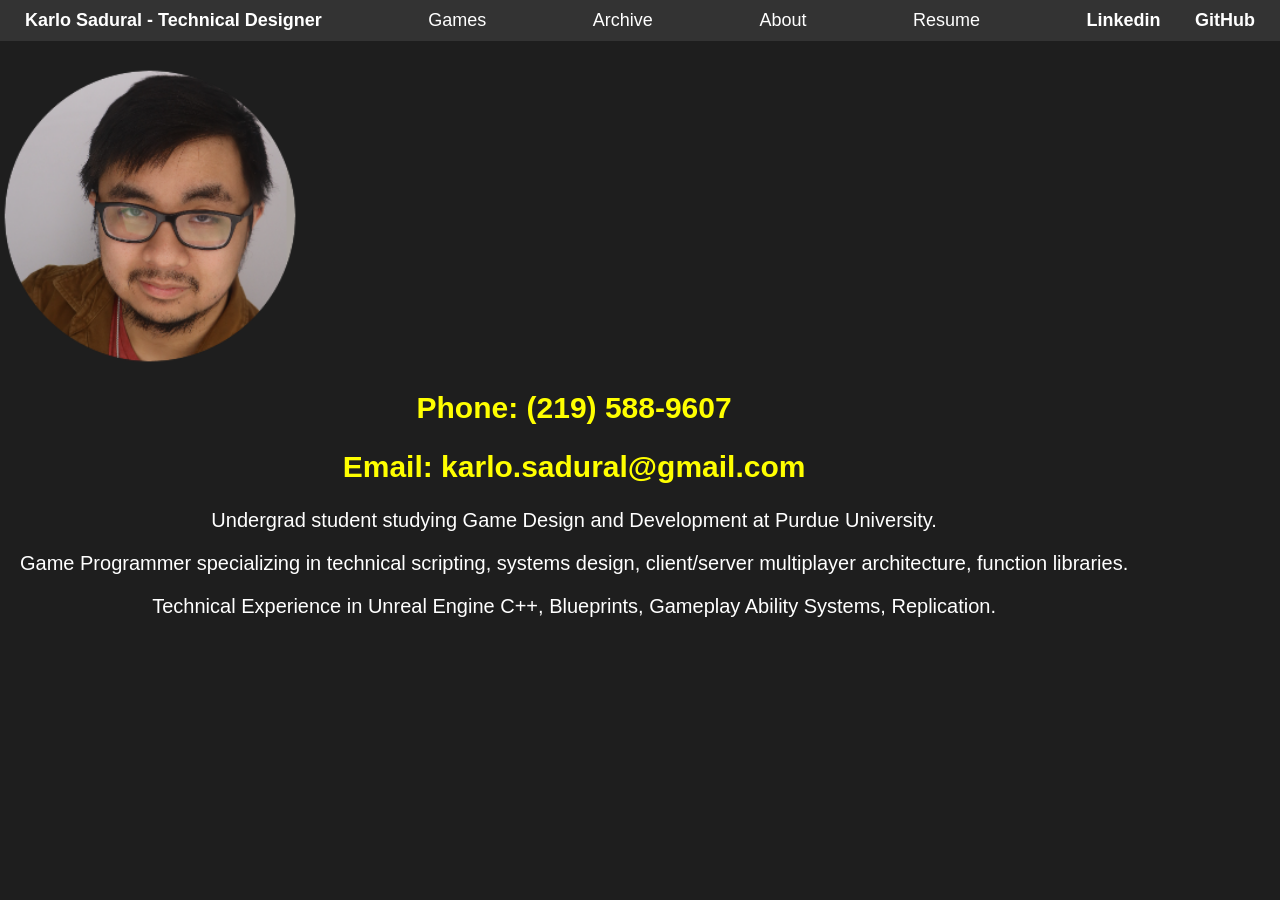
<file: about.html>
<!DOCTYPE html>
<html lang="en">
<head>
    <meta charset="UTF-8">
    <meta name="viewport" content="width=device-width, initial-scale=1.0">
    <title>Karlo Sadural</title>
    <link rel="stylesheet" href="styles.css">
    <link rel="icon" href="favicon.png" type="image/png">

	<style>
  	img {
    	float: left;
    	border-radius: 50%;
  	}

  	.image {
   	border-radius: 50%;
   	}
  
   	.intro {
    	font-size: 20px;
    	padding-left: 20px;
    	padding-top: 0%;
    	float: left;
    	text-align: center;
 	}

	.contact-top {
		font-size: 14px;
		text-align: right;
		margin-left: 20px;
		align-self: center;
	}

    </style>
</head>
<body>
    
    <div class="header">
	<a href="index.html"><div class="header-title">Karlo Sadural - Technical Designer</div></a>
        <div class="dropdown"><a href="index.html">Games</a>
		<div class="content">
			<a href="combatproject.html">Combat Project</a>

			<!-- <a href="projectspearhead.html">Project Spearhead</a> -->
			<a href="startempest.html">Star Tempest Studios</a>
			<a href="projectastro.html">Project Astro</a>
			<a href="deadtime.html">Dead Time</a>
			
		</div>
	</div>
	<div class="dropdown"><a href="archive.html">Archive</a>
		<div class="content">
			
			<a href="dyscharged.html">Dyscharged</a>
			<a href="topfighter.html">Top Fighter</a>
			
		</div>
	</div>
        <a href="about.html">About</a>
	<a href="rresume.html">Resume</a>
	<strong><a href=https://www.linkedin.com/in/karlo-sadural/ target="_blank">Linkedin</a>
	<a href=https://github.com/saduralk target="_blank">GitHub</a></strong>

	<!-- <div class="contact-top">
		<div style="color:yellow;">Phone: (219) 588-9607</div>
		<div>Email: karlo.sadural@gmail.com</div>
	</div> -->

    </div>

		<h2><img src="download.png" width="300" height="300"></h2>
		<div class="center">
		<div class="intro">
			<h2 style="color:yellow;">Phone: (219) 588-9607</h2>
			<h2 style="color:yellow;">Email: karlo.sadural@gmail.com</h2>
		<p>Undergrad student studying Game Design and Development at Purdue University.</p>
		<p>Game Programmer specializing in technical scripting, systems design, client/server multiplayer architecture, function libraries.</p>
		<p>Technical Experience in Unreal Engine C++, Blueprints, Gameplay Ability Systems, Replication.</p>
		</div>
		</div>

</body>
</html>
</file>
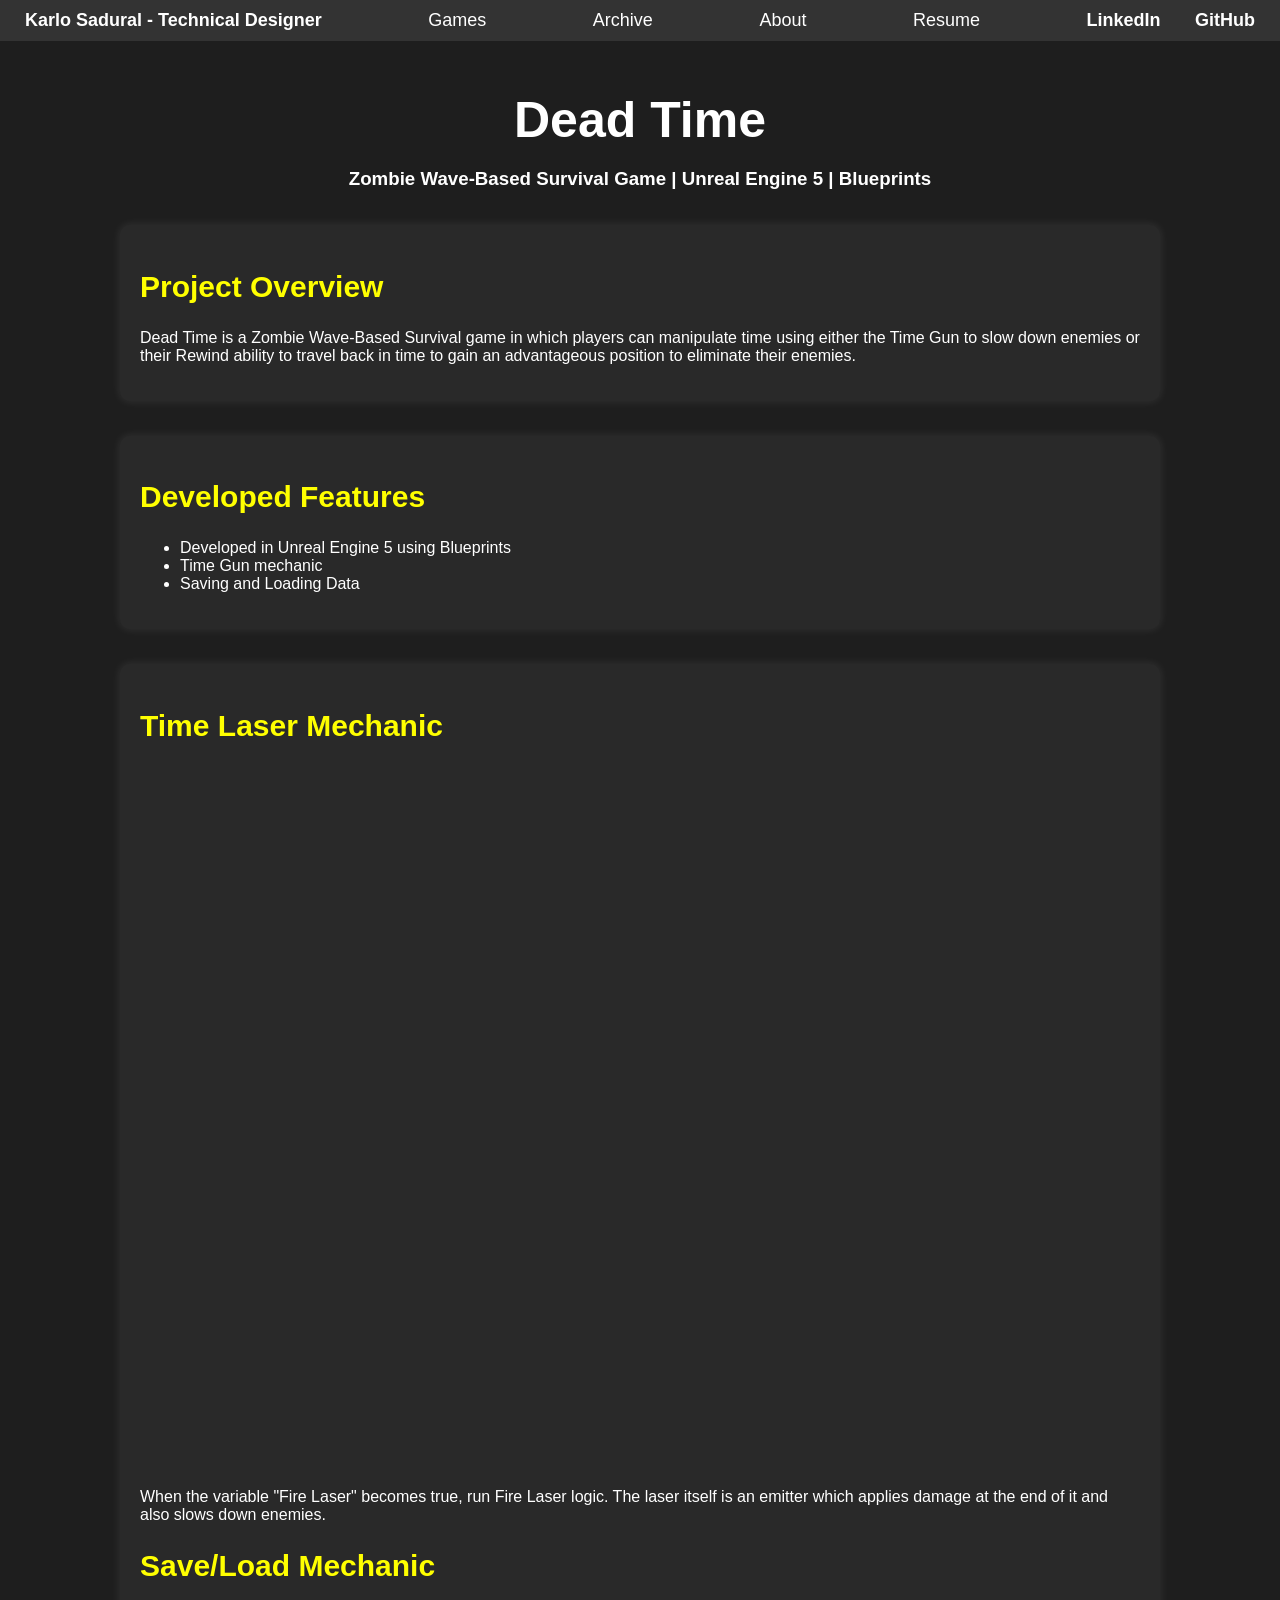
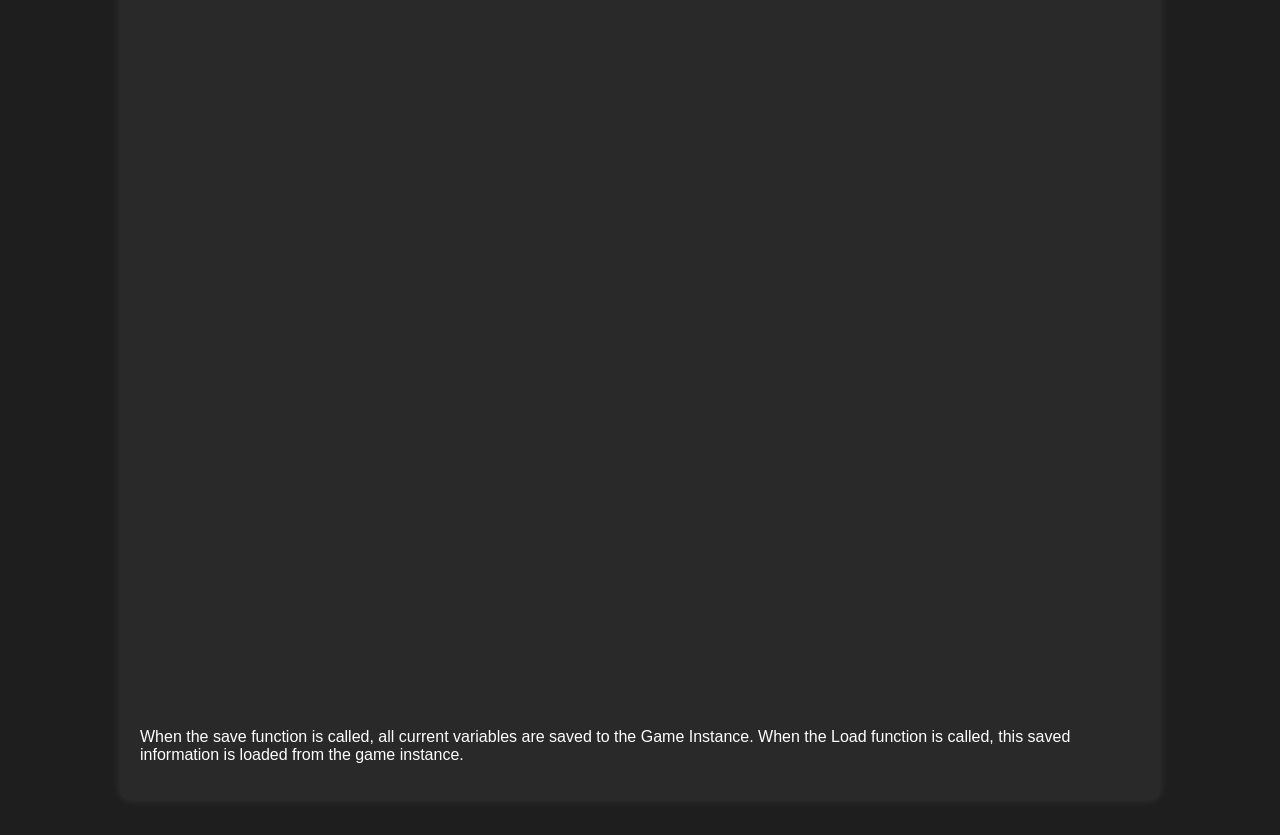
<file: deadtime.html>
<!DOCTYPE html>
<html lang="en">
<head>
    <meta charset="UTF-8">
    <meta name="viewport" content="width=device-width, initial-scale=1.0">
    <title>Karlo Sadural</title>
    <link rel="stylesheet" href="styles.css">
    <link rel="icon" href="favicon.png" type="image/png">
    </head>
<body>
    <div class="header">
	<a href="index.html"><div class="header-title">Karlo Sadural - Technical Designer</div></a>

        <div class="dropdown"><a href="index.html">Games</a>
		<div class="content">
			

            <a href="combatproject.html">Combat Project</a>

			<a href="startempest.html">Star Tempest Studios</a>
			<a href="projectspearhead.html">Project Spearhead</a>
			<a href="projectastro.html">Project Astro</a>
			<a href="deadtime.html">Dead Time</a>
		</div>
	</div>
        <div class="dropdown"><a href="archive.html">Archive</a>
		<div class="content">
			
			<a href="dyscharged.html">Dyscharged</a>
			<a href="topfighter.html">Top Fighter</a>
			
		</div>
	</div>
        <a href="about.html">About</a>
	<a href="rresume.html">Resume</a>
	<strong><a href=https://www.linkedin.com/in/karlo-sadural/ target="_blank">LinkedIn</a>
	<a href=https://github.com/saduralk target="_blank">GitHub</a></strong>

    </div>

    </div>
    <div class="container">
        <h1>Dead Time</h1>
        <h3>Zombie Wave-Based Survival Game | Unreal Engine 5 | Blueprints</h3>
        
        <div id="overview" class="section">
            <h2>Project Overview</h2>
            <p>Dead Time is a Zombie Wave-Based Survival game in which players can manipulate time using either the Time Gun to slow down enemies or their Rewind ability to travel back in time to gain an advantageous position to eliminate their enemies.</p>
        </div>
        
        <div id="features" class="section">
            <h2>Developed Features</h2>
            <ul>
                <li>Developed in Unreal Engine 5 using Blueprints</li>
                <li>Time Gun mechanic</li>
		<li>Saving and Loading Data</li>
            </ul>
        </div>
        
        <div id="media" class="section">


<h2>Time Laser Mechanic</h2>
<iframe src="https://blueprintue.com/render/slw2gl70/" scrolling="no" allowfullscreen width="1000" height="700" frameborder="0"></iframe>
<p>When the variable "Fire Laser" becomes true, run Fire Laser logic. The laser itself is an emitter which applies damage at the end of it and also slows down enemies.</p>

<h2>Save/Load Mechanic</h2>
<iframe src="https://blueprintue.com/render/mwgd262d/" scrolling="no" allowfullscreen width="1000" height="700" frameborder="0"></iframe>
<p>When the save function is called, all current variables are saved to the Game Instance. When the Load function is called, this saved information is loaded from the game instance.</p>
        </div>
    </div>


</body>
</html>
</file>
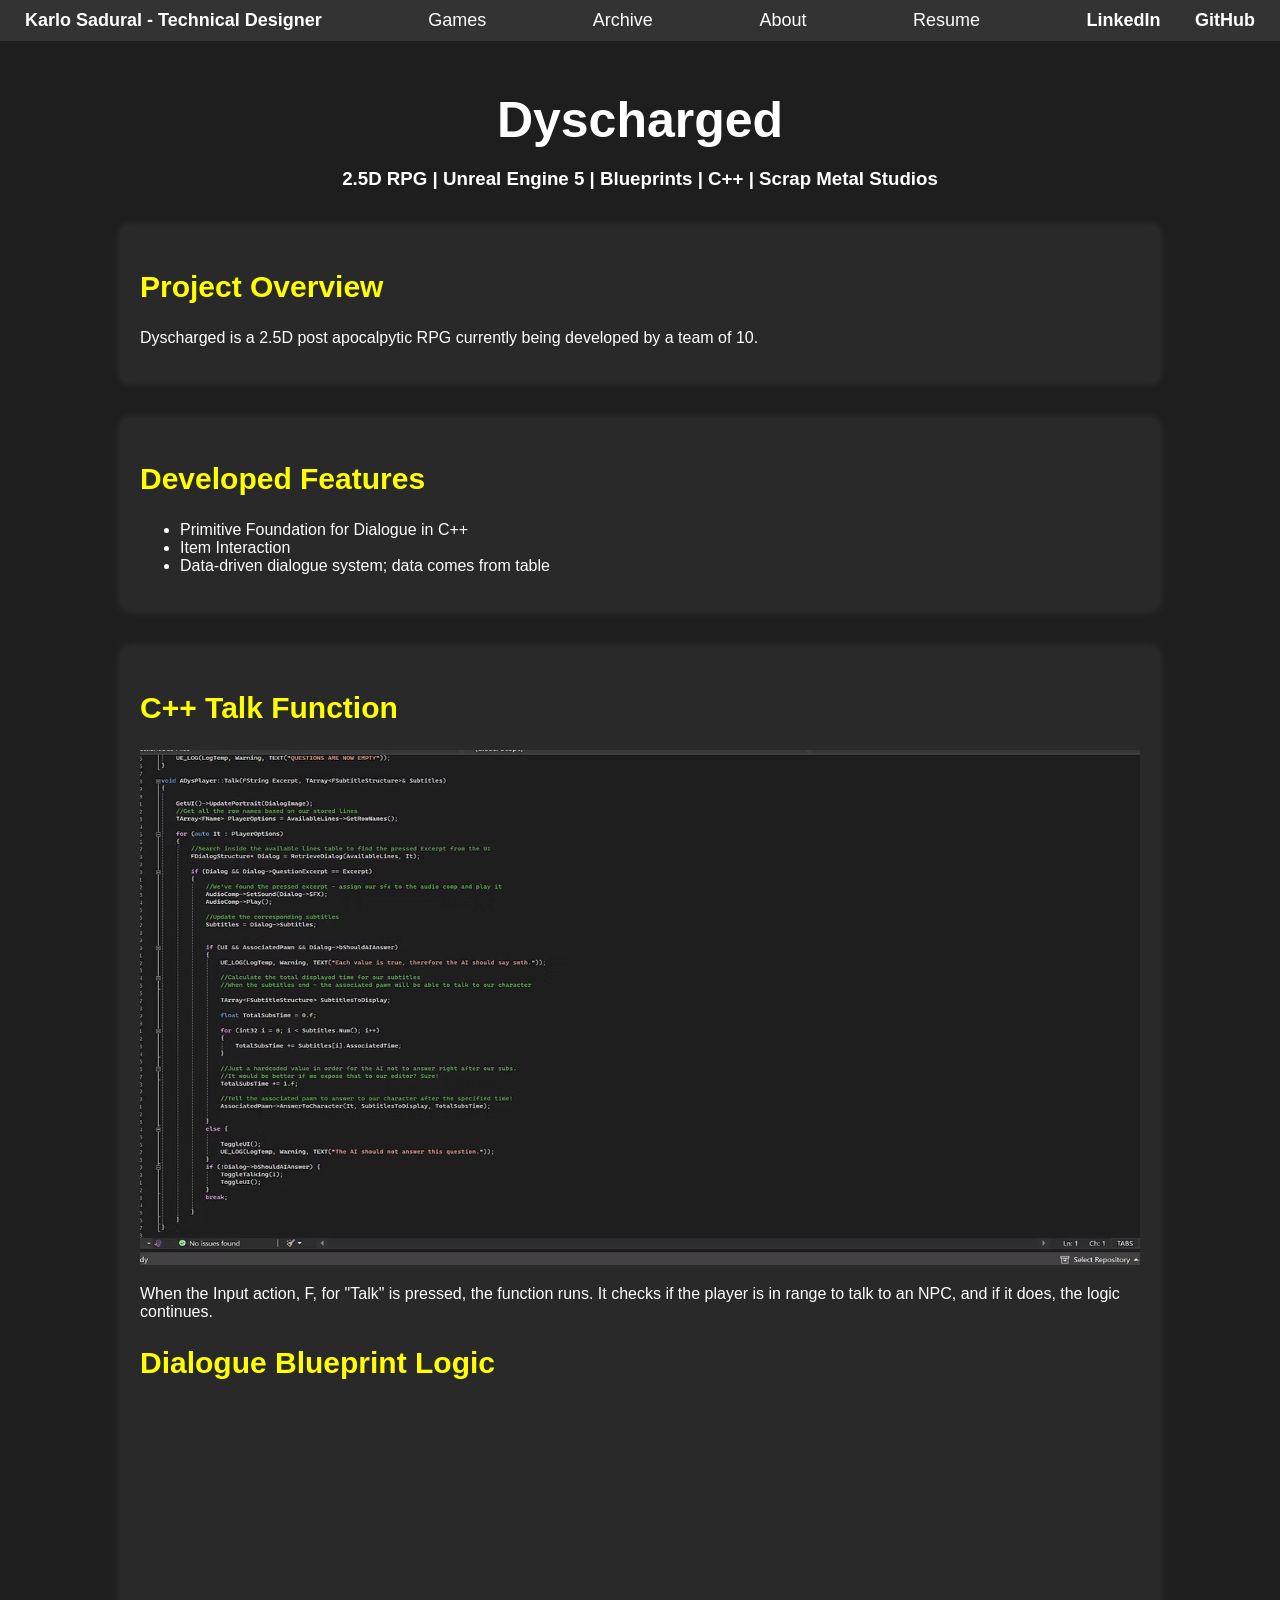
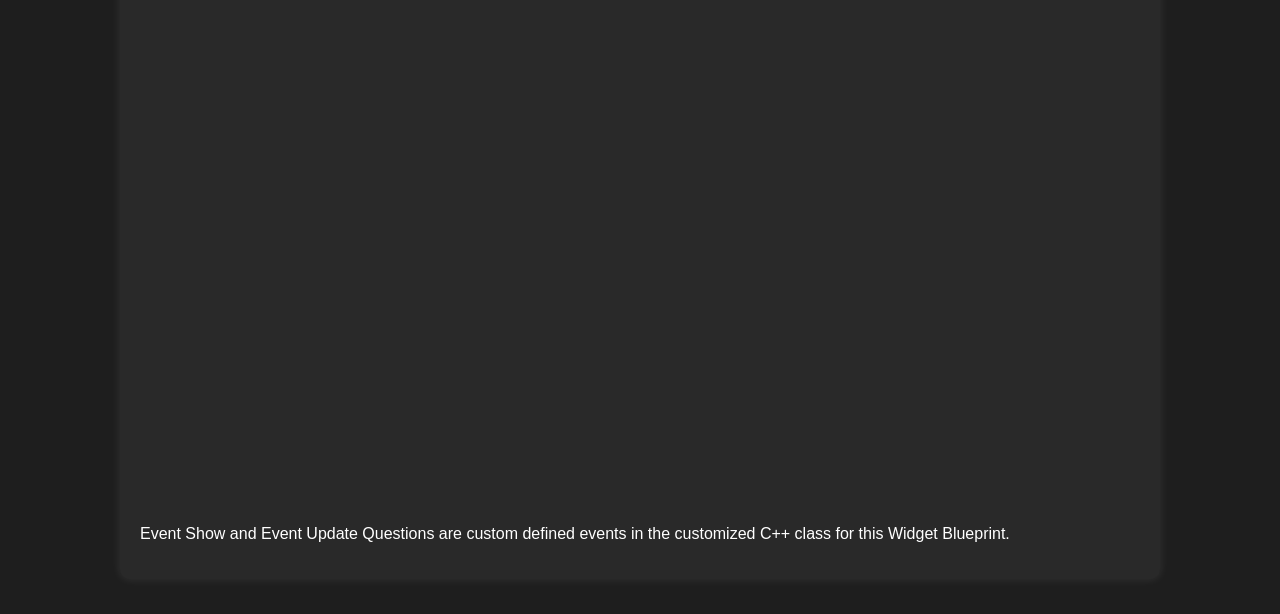
<file: dyscharged.html>
<!DOCTYPE html>
<html lang="en">
<head>
    <meta charset="UTF-8">
    <meta name="viewport" content="width=device-width, initial-scale=1.0">
    <title>Karlo Sadural</title>
	<link rel="stylesheet" href="styles.css">
    	<link rel="icon" href="favicon.png" type="image/png">
    </head>
<body>
    <div class="header">
	<a href="index.html"><div class="header-title">Karlo Sadural - Technical Designer</div></a>
        <div class="dropdown"><a href="index.html">Games</a>
		<div class="content">
			
            <a href="combatproject.html">Combat Project</a>

			<a href="startempest.html">Star Tempest Studios</a>
			<a href="projectspearhead.html">Project Spearhead</a>
			<a href="projectastro.html">Project Astro</a>
			<a href="deadtime.html">Dead Time</a>
		</div>
	</div>
        <div class="dropdown"><a href="archive.html">Archive</a>
		<div class="content">
			
			<a href="dyscharged.html">Dyscharged</a>
			<a href="topfighter.html">Top Fighter</a>
			
		</div>
	</div>
        <a href="about.html">About</a>
	<a href="rresume.html">Resume</a>
	<strong><a href=https://www.linkedin.com/in/karlo-sadural/ target="_blank">LinkedIn</a>
	<a href=https://github.com/saduralk target="_blank">GitHub</a></strong>

    </div>
    <div class="container">
        <h1>Dyscharged</h1>
        <h3>2.5D RPG | Unreal Engine 5 | Blueprints | C++ | Scrap Metal Studios</h3>
        
        <div id="overview" class="section">
            <h2>Project Overview</h2>
            <p>Dyscharged is a 2.5D post apocalpytic RPG currently being developed by a team of 10.</p>
        </div>
        
        <div id="features" class="section">
            <h2>Developed Features</h2>
            <ul>
                <li>Primitive Foundation for Dialogue in C++</li>
                <li>Item Interaction</li>
                <li>Data-driven dialogue system; data comes from table</li>

            </ul>
        </div>
        
        <div id="media" class="section">

<h2>C++ Talk Function</h2>
<img src="screenshot.png" width="1000" height="515">
<p>When the Input action, F, for "Talk" is pressed, the function runs. It checks if the player is in range to talk to an NPC, and if it does, the logic continues.</p>

<h2>Dialogue Blueprint Logic</h2>
<iframe src="https://blueprintue.com/render/oswgjcrf/" scrolling="no" allowfullscreen width="1000" height="700" frameborder="0"></iframe>
<p>Event Show and Event Update Questions are custom defined events in the customized C++ class for this Widget Blueprint.</p>
        </div>
    </div>


</body>
</html>
</file>
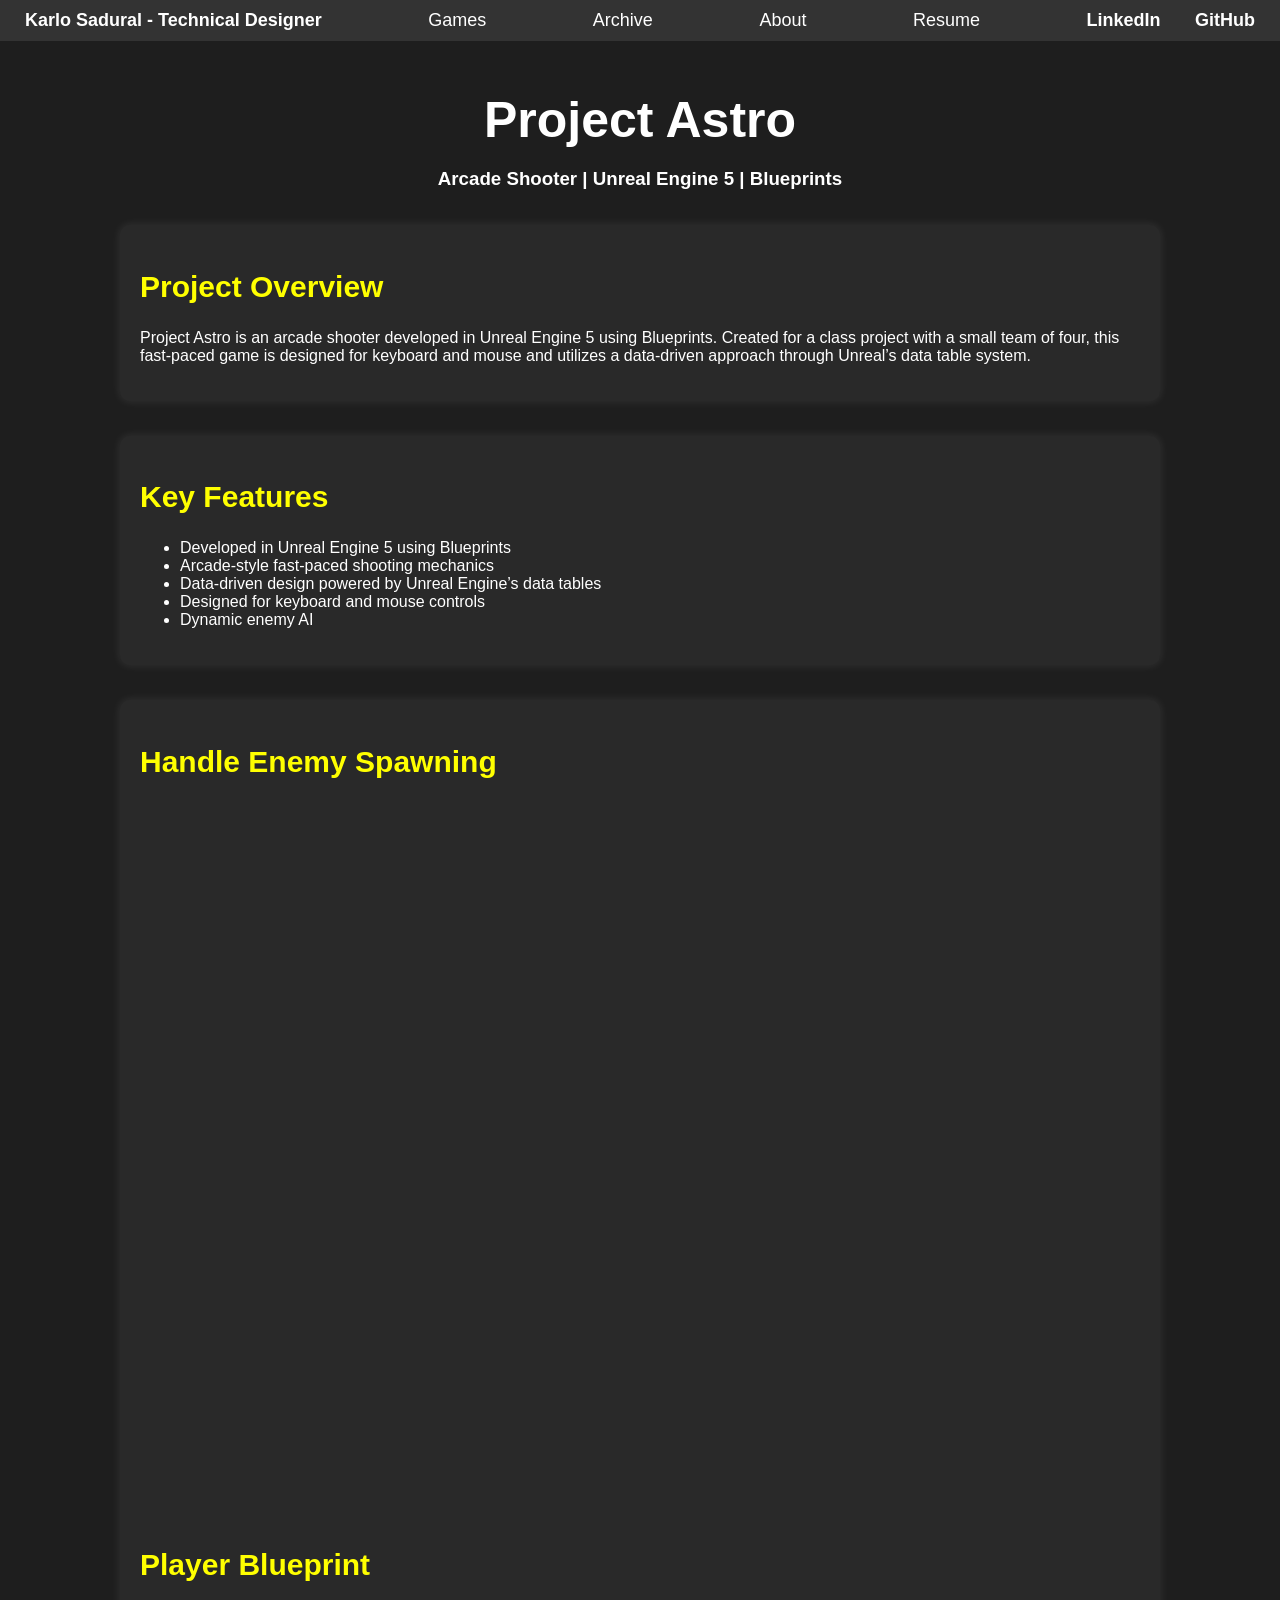
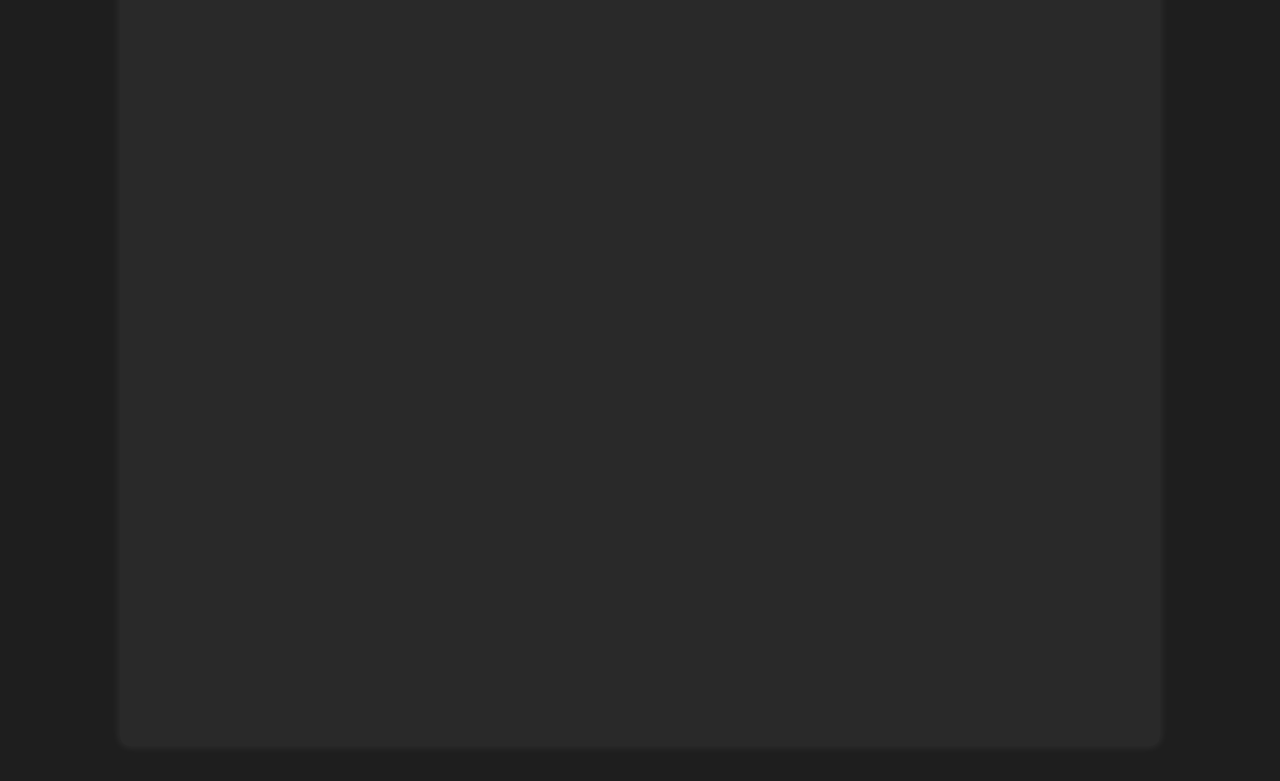
<file: projectastro.html>
<!DOCTYPE html>
<html lang="en">
<head>
    <meta charset="UTF-8">
    <meta name="viewport" content="width=device-width, initial-scale=1.0">
    <title>Karlo Sadural</title>
    <link rel="stylesheet" href="styles.css">
    <link rel="icon" href="favicon.png" type="image/png">
    </head>
<body>
    <div class="header">
	<a href="index.html"><div class="header-title">Karlo Sadural - Technical Designer</div></a>
        <div class="dropdown"><a href="index.html">Games</a>
		<div class="content">
			
            <a href="combatproject.html">Combat Project</a>

			<a href="startempest.html">Star Tempest Studios</a>
			<a href="projectspearhead.html">Project Spearhead</a>
			<a href="projectastro.html">Project Astro</a>
			<a href="deadtime.html">Dead Time</a>
		</div>
	</div>
        <div class="dropdown"><a href="archive.html">Archive</a>
		<div class="content">
			
			<a href="dyscharged.html">Dyscharged</a>
			<a href="topfighter.html">Top Fighter</a>
			
		</div>
	</div>
        <a href="about.html">About</a>
	<a href="rresume.html">Resume</a>
	<strong><a href=https://www.linkedin.com/in/karlo-sadural/ target="_blank">LinkedIn</a>
	<a href=https://github.com/saduralk target="_blank">GitHub</a></strong>

    </div>
    <div class="container">
        <h1>Project Astro</h1>
        <h3>Arcade Shooter | Unreal Engine 5 | Blueprints</h3>
        
        <div id="overview" class="section">
            <h2>Project Overview</h2>
            <p>Project Astro is an arcade shooter developed in Unreal Engine 5 using Blueprints. Created for a class project with a small team of four, this fast-paced game is designed for keyboard and mouse and utilizes a data-driven approach through Unreal’s data table system.</p>
        </div>
        
        <div id="features" class="section">
            <h2>Key Features</h2>
            <ul>
                <li>Developed in Unreal Engine 5 using Blueprints</li>
                <li>Arcade-style fast-paced shooting mechanics</li>
                <li>Data-driven design powered by Unreal Engine’s data tables</li>
                <li>Designed for keyboard and mouse controls</li>
                <li>Dynamic enemy AI</li>
            </ul>
        </div>
        
        <div id="media" class="section">


<h2>Handle Enemy Spawning</h2>
<iframe src="https://blueprintue.com/render/k6ipebyt/" scrolling="no" width="1000" height="715" frameborder="0" allowfullscreen></iframe>

<h2>Player Blueprint</h2>
<iframe src="https://blueprintue.com/render/j871uyw0/" scrolling="no" allowfullscreen width="1000" height="715" frameborder="0"></iframe>
        </div>
    </div>


</body>
</html>
</file>
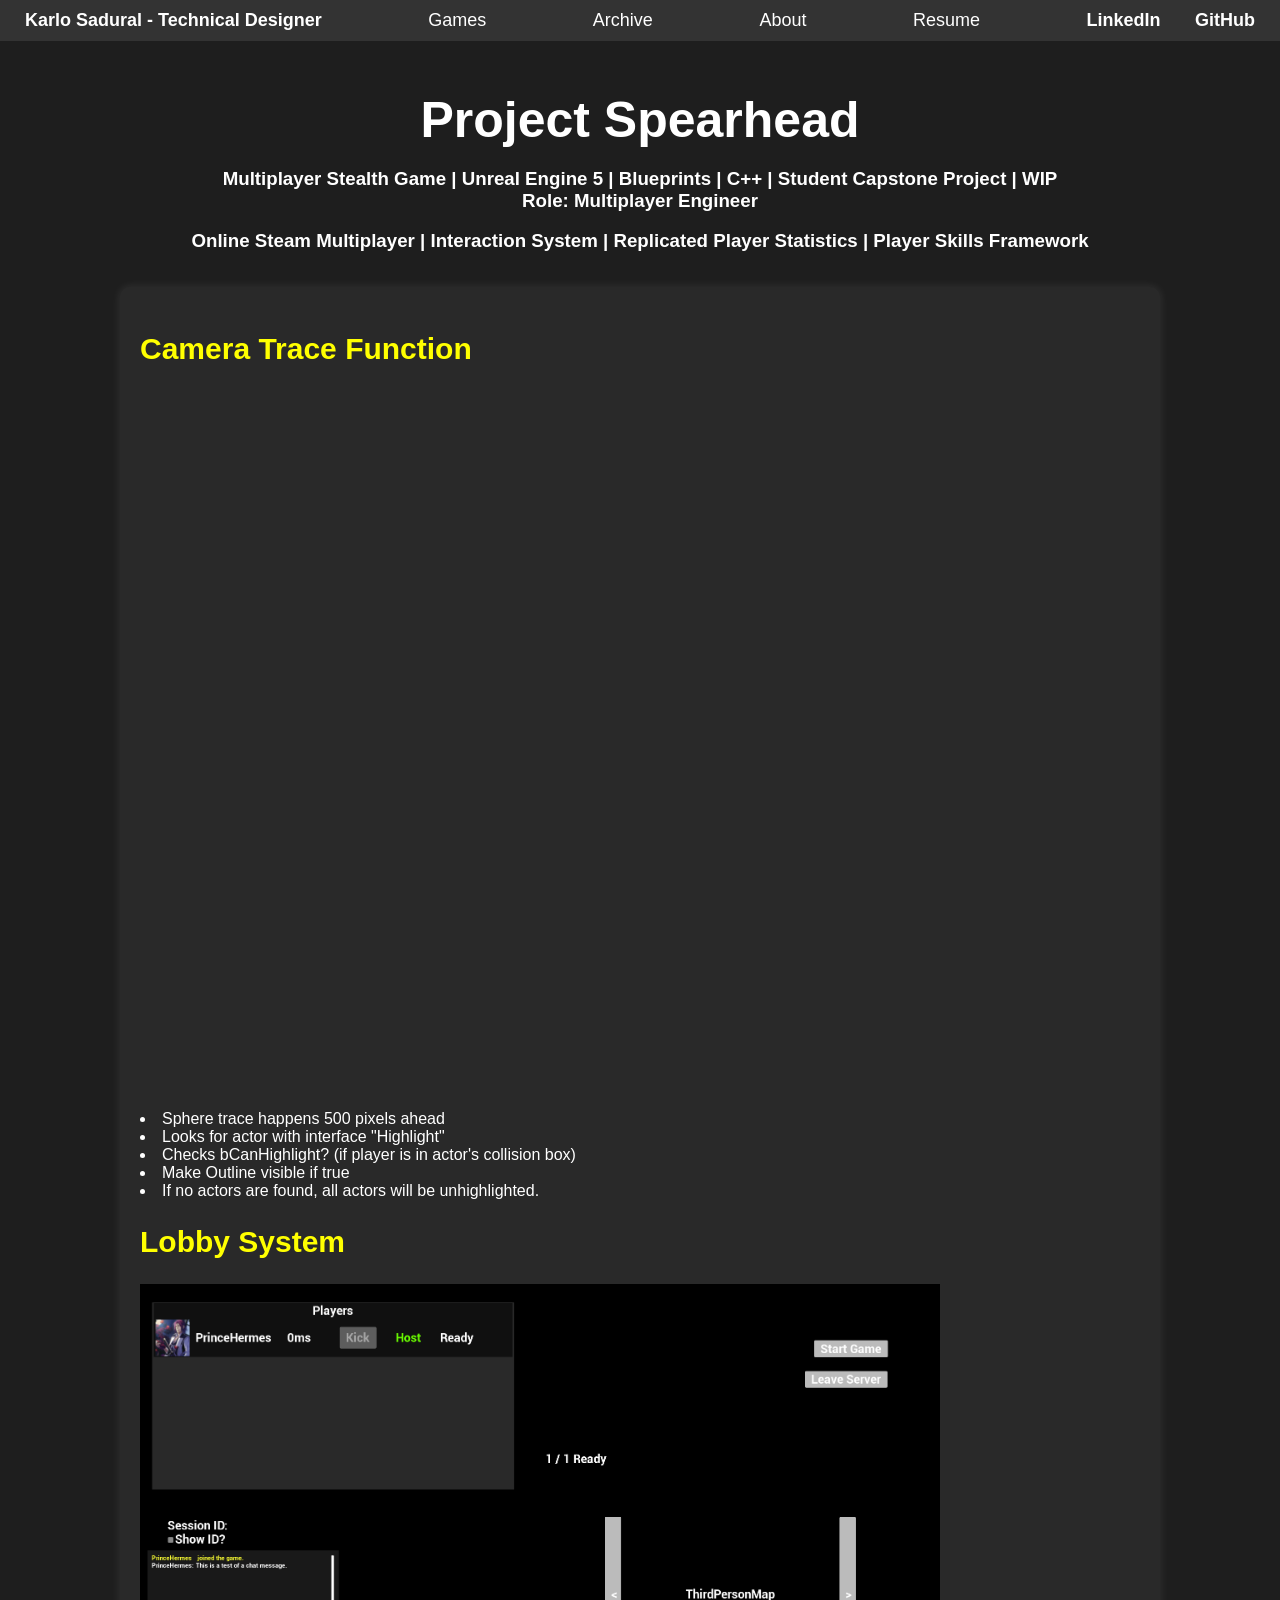
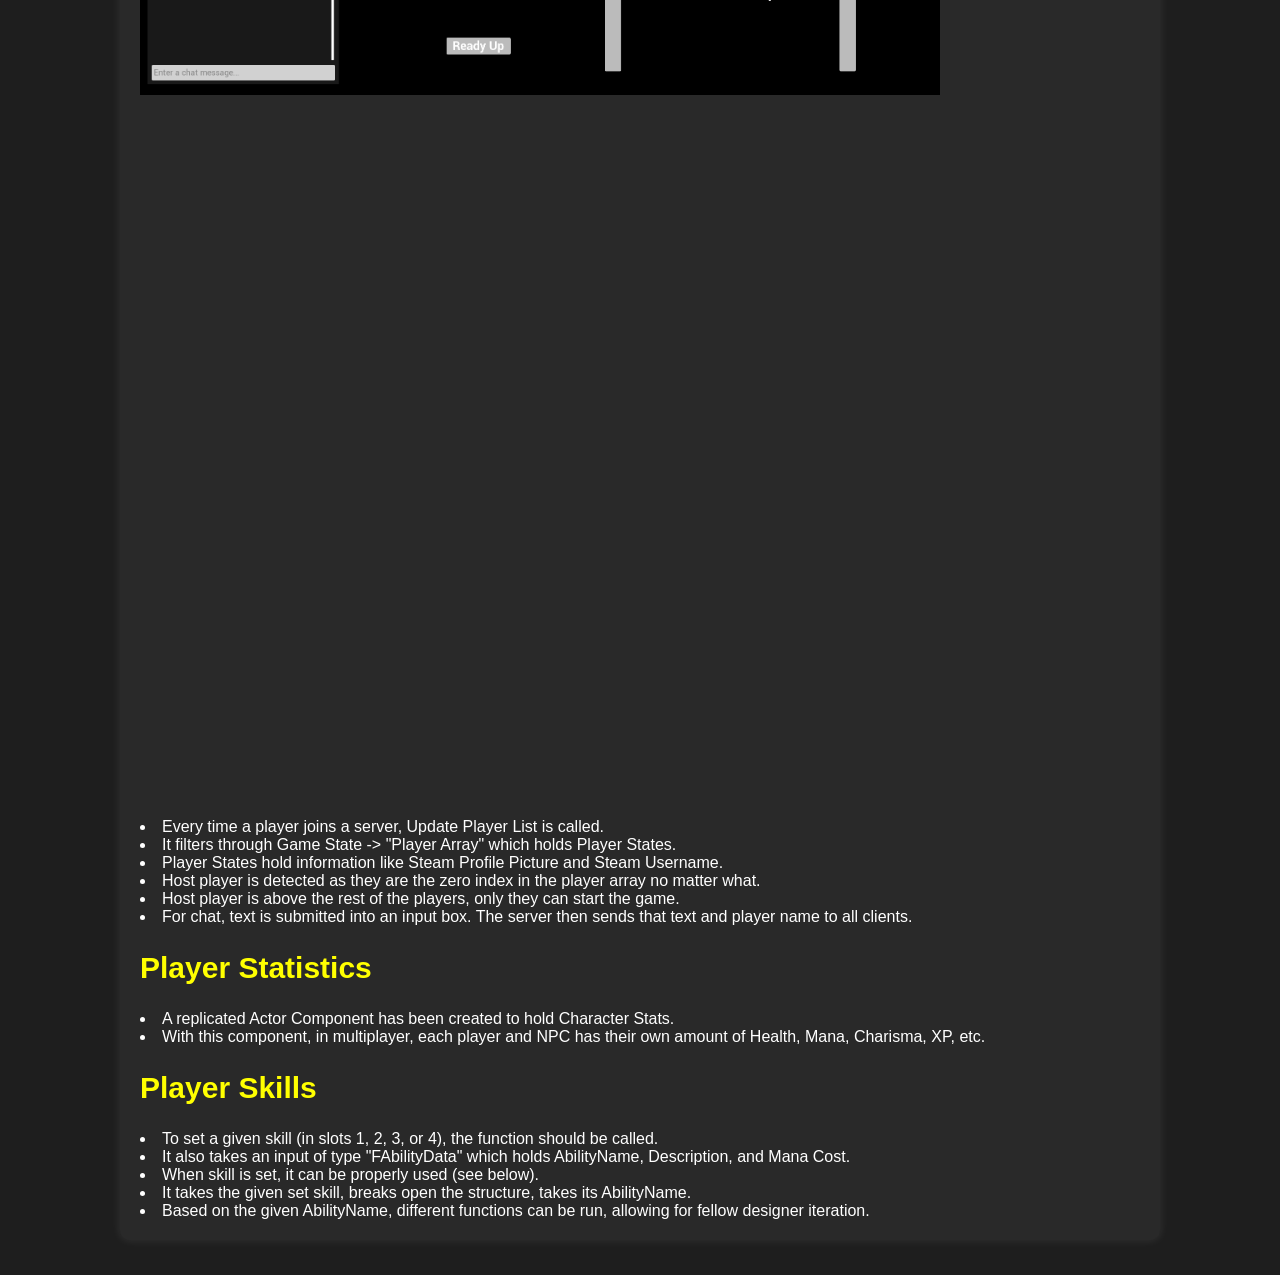
<file: projectspearhead.html>
<!DOCTYPE html>
<html lang="en">
<head>
    <meta charset="UTF-8">
    <meta name="viewport" content="width=device-width, initial-scale=1.0">
    <title>Karlo Sadural - Gameplay Programmer</title>
    <link rel="stylesheet" href="styles.css">
    <link rel="icon" href="favicon.png" type="image/png">
    </head>
<body>
    <div class="header">
	<a href="index.html"><div class="header-title">Karlo Sadural - Technical Designer</div></a>
        <div class="dropdown"><a href="index.html">Games</a>
		<div class="content">
			
            <a href="combatproject.html">Combat Project</a>

			<a href="startempest.html">Star Tempest Studios</a>
			<a href="projectspearhead.html">Project Spearhead</a>
		</div>
	</div>
        <div class="dropdown"><a href="archive.html">Archive</a>
		<div class="content">
			<a href="projectastro.html">Project Astro</a>
			<a href="dyscharged.html">Dyscharged</a>
			<a href="topfighter.html">Top Fighter</a>
			<a href="deadtime.html">Dead Time</a>
		</div>
	</div>
        <a href="about.html">About</a>
	<a href="rresume.html">Resume</a>
	<strong><a href=https://www.linkedin.com/in/karlo-sadural/ target="_blank">LinkedIn</a>
	<a href=https://github.com/saduralk target="_blank">GitHub</a></strong>

    </div>
    <div class="container">
        <h1>Project Spearhead</h1>
        <h3>Multiplayer Stealth Game | Unreal Engine 5 | Blueprints | C++ | Student Capstone Project | WIP <br> Role: Multiplayer Engineer</br></h3>
<h3>Online Steam Multiplayer | Interaction System | Replicated Player Statistics | Player Skills Framework</h3>
        <div id="media" class="section">
<h2>Camera Trace Function</h2>
<iframe src="https://blueprintue.com/render/awvjj9ft/" scrolling="no" allowfullscreen width="1000" height="715" frameborder="0"></iframe>
<li>Sphere trace happens 500 pixels ahead</li>
<li>Looks for actor with interface "Highlight"</li>
<li>Checks bCanHighlight? (if player is in actor's collision box)</li>
<li>Make Outline visible if true</li>
<li>If no actors are found, all actors will be unhighlighted.</li>
<h2>Lobby System</h2>
<img src="SteamScreenshot.png" width="800">
<iframe src="https://blueprintue.com/render/d524wa_j/" scrolling="no" allowfullscreen width="1000" height="715" frameborder="0"></iframe>
<li>Every time a player joins a server, Update Player List is called.</li>
<li>It filters through Game State -> "Player Array" which holds Player States.</li>
<li>Player States hold information like Steam Profile Picture and Steam Username.</li>
<li>Host player is detected as they are the zero index in the player array no matter what.</li>
<li>Host player is above the rest of the players, only they can start the game.</li>
<li>For chat, text is submitted into an input box. The server then sends that text and player name to all clients.</li>
<h2>Player Statistics</h2>
<script src="https://gist.github.com/saduralk/1aff5b1cfcc3e1a232bea348e81beeb7.js"></script>
<li>A replicated Actor Component has been created to hold Character Stats.</li>
<li>With this component, in multiplayer, each player and NPC has their own amount of Health, Mana, Charisma, XP, etc.</li>
<h2>Player Skills</h2>
<li>To set a given skill (in slots 1, 2, 3, or 4), the function should be called.</li>
<li>It also takes an input of type "FAbilityData" which holds AbilityName, Description, and Mana Cost.</li>
<li>When skill is set, it can be properly used (see below).</li>
<li>It takes the given set skill, breaks open the structure, takes its AbilityName.</li>
<li>Based on the given AbilityName, different functions can be run, allowing for fellow designer iteration.</li>
<script src="https://gist.github.com/saduralk/a87dad9daa519c5001bc4a47dccd3b3a.js"></script>
        </div>
    </div>


</body>
</html>
</file>
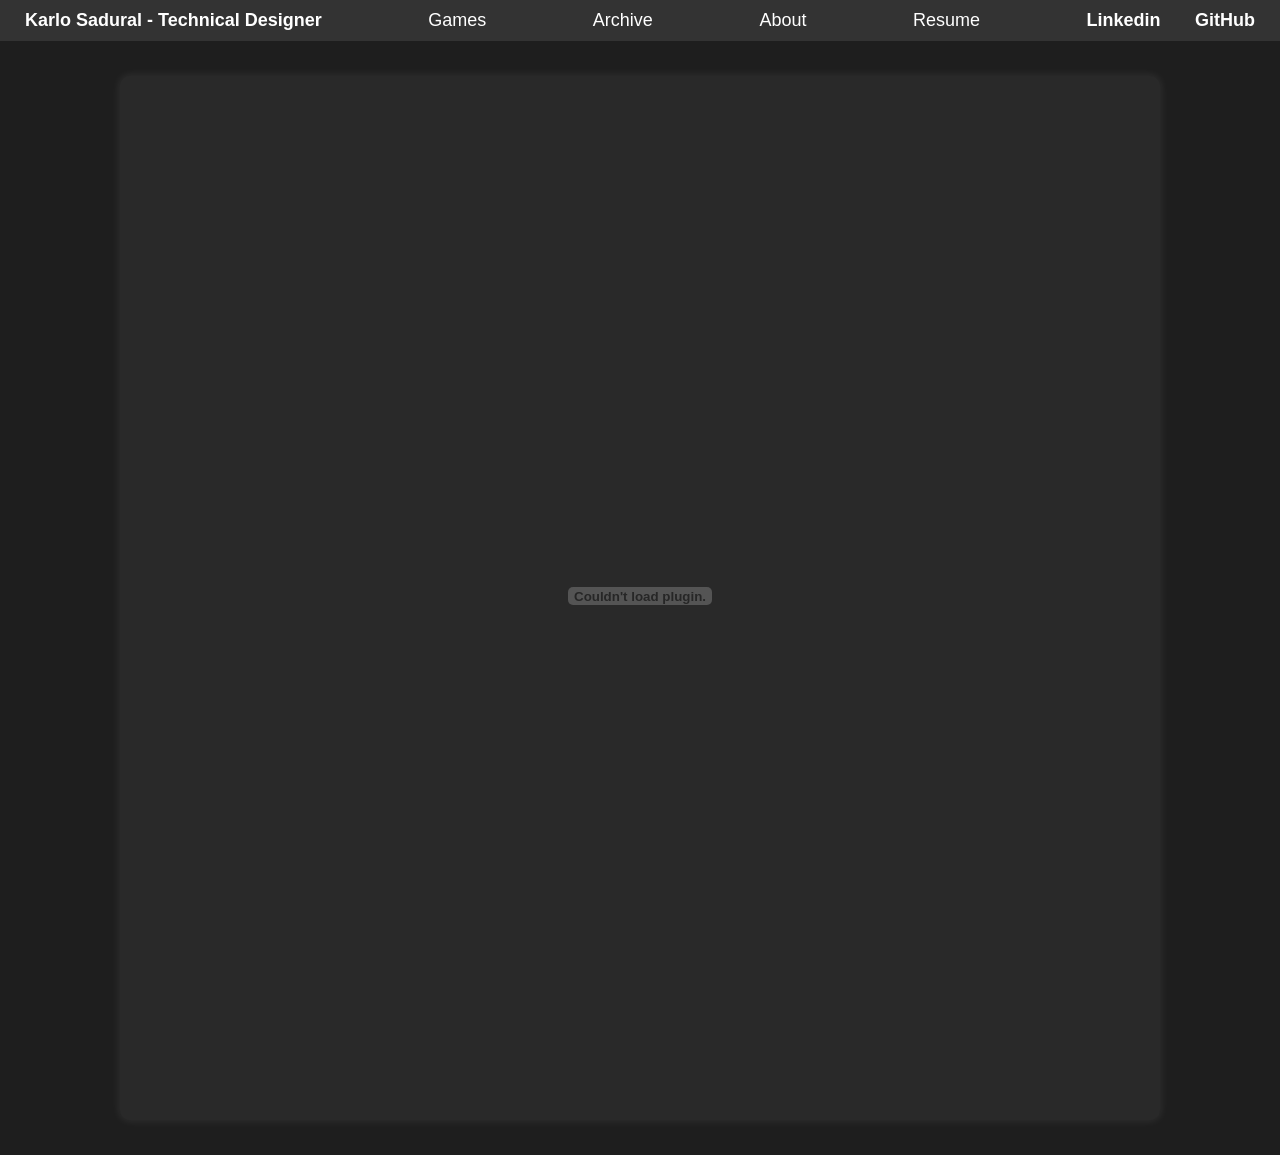
<file: rresume.html>
<!DOCTYPE html>
<html lang="en">
<head>
    <meta charset="UTF-8">
    <meta name="viewport" content="width=device-width, initial-scale=1.0">
    <title>Karlo Sadural</title>
    <link rel="stylesheet" href="styles.css">
    <link rel="icon" href="favicon.png" type="image/png">
</head>
<body>
    <div class="header">
	<a href="index.html"><div class="header-title">Karlo Sadural - Technical Designer</div></a>
        <div class="dropdown"><a href="index.html">Games</a>
		<div class="content">
			

			<a href="combatproject.html">Combat Project</a>

			<a href="projectspearhead.html">Project Spearhead</a>
			<a href="startempest.html">Star Tempest Studios</a>
			<a href="projectastro.html">Project Astro</a>
			<a href="deadtime.html">Dead Time</a>
		</div>
	</div>
	<div class="dropdown"><a href="index.html">Archive</a>
		<div class="content">
			<a href="dyscharged.html">Dyscharged</a>
			<a href="topfighter.html">Top Fighter</a>
		</div>
	</div>
        <a href="about.html">About</a>
	<a href="rresume.html">Resume</a>
	<strong><a href=https://www.linkedin.com/in/karlo-sadural/ target="_blank">Linkedin</a>
	<a href=https://github.com/saduralk target="_blank">GitHub</a></strong>

    </div>

    </div>
    <div class="section">
	<embed src="KarloSadural.pdf" width="100%" height="1000px" />
 
    </div>
</body>
</html>
</file>
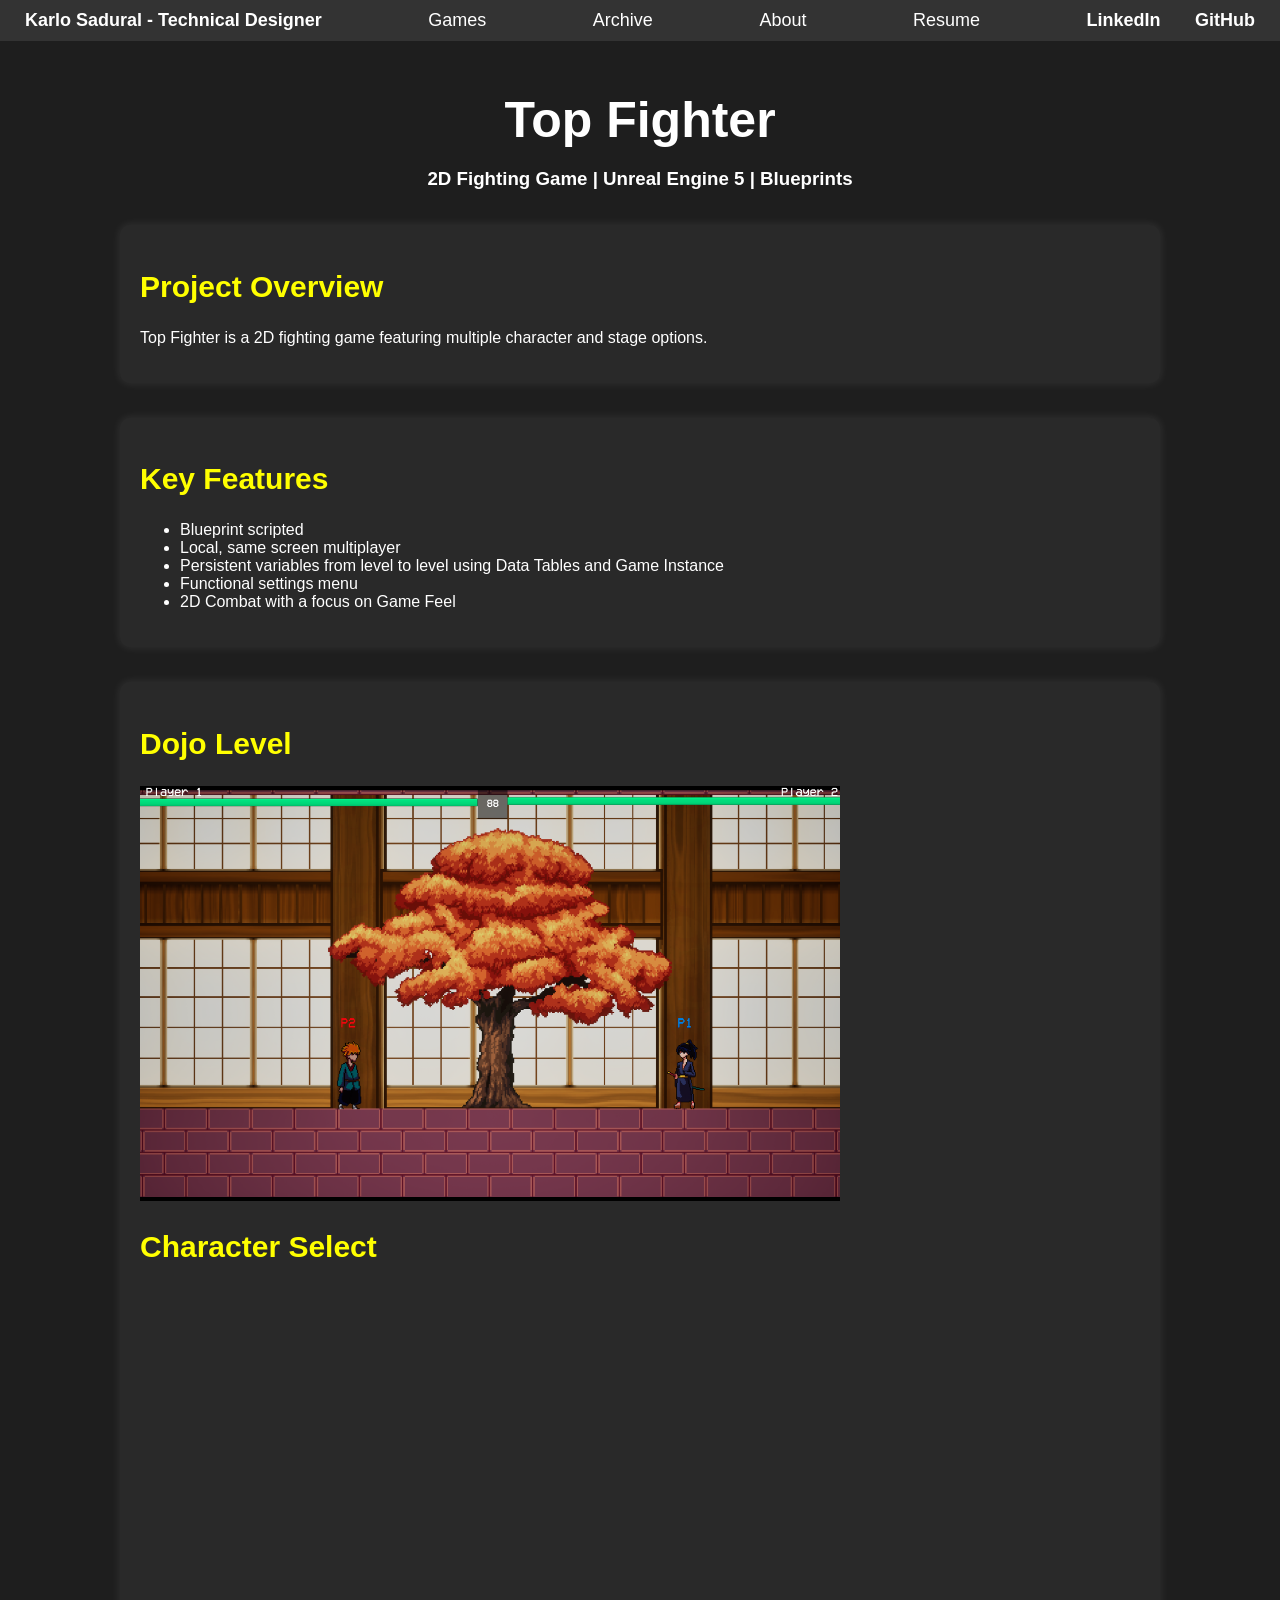
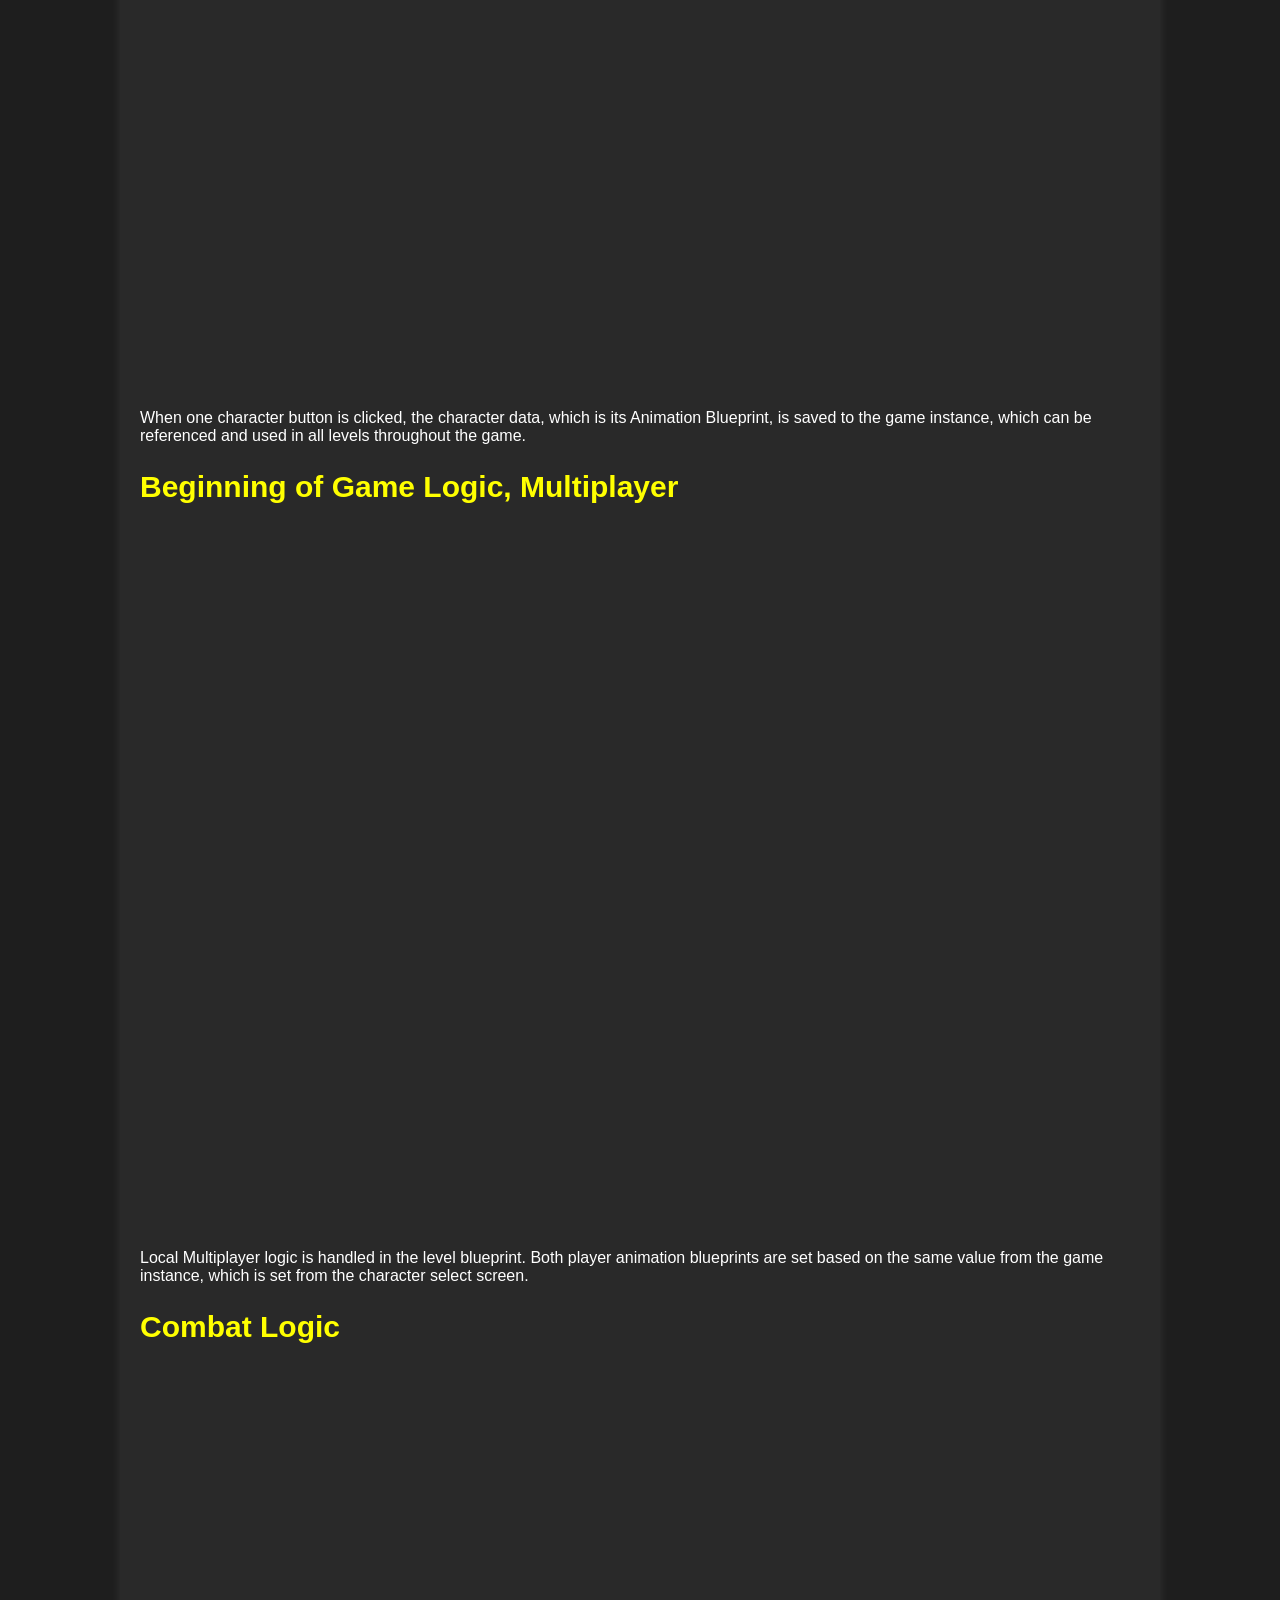
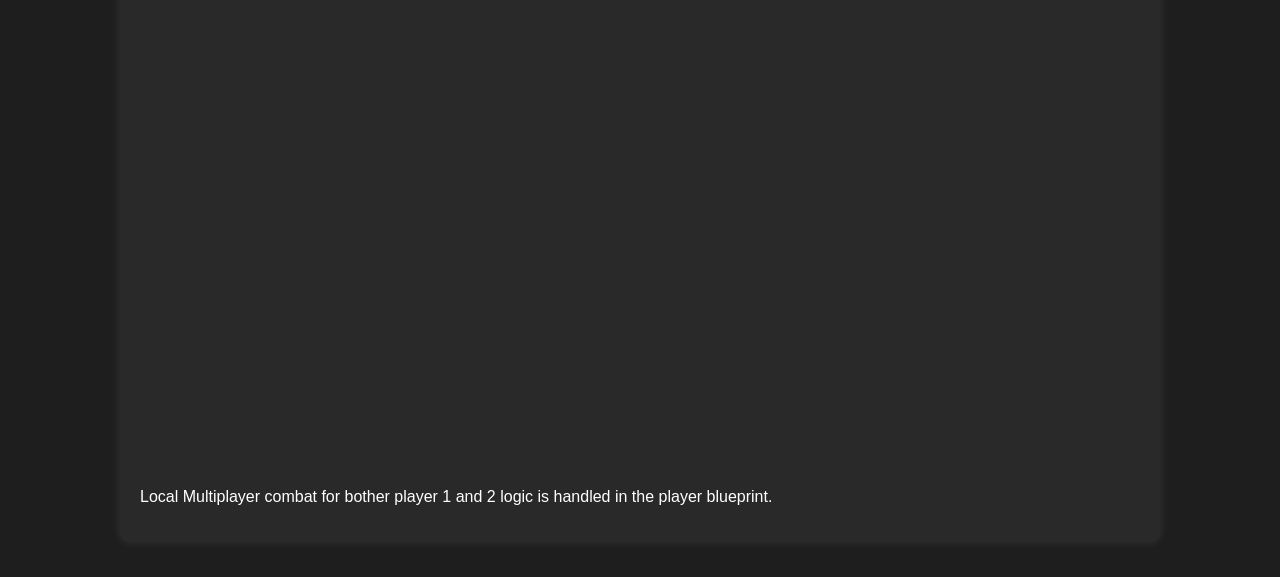
<file: topfighter.html>
<!DOCTYPE html>
<html lang="en">
<head>
    <meta charset="UTF-8">
    <meta name="viewport" content="width=device-width, initial-scale=1.0">
    <title>Karlo Sadural</title>
    <link rel="stylesheet" href="styles.css">
    <link rel="icon" href="favicon.png" type="image/png">
    </head>
<body>
    <div class="header">
	<a href="index.html"><div class="header-title">Karlo Sadural - Technical Designer</div></a>
        <div class="dropdown"><a href="index.html">Games</a>
		<div class="content">
			
            <a href="combatproject.html">Combat Project</a>

			<a href="startempest.html">Star Tempest Studios</a>
			<!-- <a href="projectspearhead.html">Project Spearhead</a> -->
			<a href="projectastro.html">Project Astro</a>
			<a href="deadtime.html">Dead Time</a>
		</div>
	</div>
        <div class="dropdown"><a href="archive.html">Archive</a>
		<div class="content">
			
			<a href="dyscharged.html">Dyscharged</a>
			<a href="topfighter.html">Top Fighter</a>
			
		</div>
	</div>
        <a href="about.html">About</a>
	<a href="rresume.html">Resume</a>
	<strong><a href=https://www.linkedin.com/in/karlo-sadural/ target="_blank">LinkedIn</a>
	<a href=https://github.com/saduralk target="_blank">GitHub</a></strong>

    </div>
    <div class="container">
        <h1>Top Fighter</h1>
        <h3>2D Fighting Game | Unreal Engine 5 | Blueprints</h3>
        
        <div id="overview" class="section">
            <h2>Project Overview</h2>
            <p>Top Fighter is a 2D fighting game featuring multiple character and stage options.</p>
        </div>
        
        <div id="features" class="section">
            <h2>Key Features</h2>
            <ul>
                <li>Blueprint scripted</li>
                <li>Local, same screen multiplayer</li>
                <li>Persistent variables from level to level using Data Tables and Game Instance</li>
		<li>Functional settings menu</li>
		<li>2D Combat with a focus on Game Feel</li>
            </ul>
        </div>
        
        <div id="media" class="section">
            
<h2>Dojo Level</h2>
<img src="Screenshot 2025-03-31 145431.png" width="700" height="415">

<h2>Character Select</h2>
<iframe src="https://blueprintue.com/render/504dfg_7/" scrolling="no" allowfullscreen frameborder="0" width="1000" height="700"></iframe>
<p>When one character button is clicked, the character data, which is its Animation Blueprint, is saved to the game instance, which can be referenced and used in all levels throughout the game.</p>


<h2>Beginning of Game Logic, Multiplayer</h2>
<iframe src="https://blueprintue.com/render/vuunwp56/" scrolling="no" allowfullscreen width="1000" height="700" frameborder="0"></iframe>
<p>Local Multiplayer logic is handled in the level blueprint. Both player animation blueprints are set based on the same value from the game instance, which is set from the character select screen.</p>

<h2>Combat Logic</h2>
<iframe src="https://blueprintue.com/render/gj7l55br/" scrolling="no" allowfullscreen width="1000" height="700" frameborder="0"></iframe>
<p>Local Multiplayer combat for bother player 1 and 2 logic is handled in the player blueprint.</p>
        </div>
    </div>


</body>
</html>
</file>
<file: styles.css>
body {
            font-family: Arial, sans-serif;
            margin: 0;
            padding: 0;
            text-align: center;
            background-color: #1e1e1e;
            color: white;
        }
        .header {
            display: flex;
            justify-content: space-between;
	    padding: 10px;
	    top: 0;
	    position: sticky;
            background-color: #333;
        }
	.header-title {
		font-size: 18px;
		font-weight: bold;
		color: white;
		white-space: no-wrap;
	}
        .header a {
            color: white;
            text-decoration: none;
            margin: 0 15px;
            font-size: 18px;
        }
        .header a:hover {
            text-decoration: underline;
        }
        .container {
            margin-top: 50px;
        }
        h1 {
            font-size: 50px;
            margin: 10px 0;
	
        }
        h2 {
            font-size: 30px;
            color: yellow;
        }
        .section {
            margin: 35px auto;
            width: 80%;
            max-width: 1000px;
            text-align: left;
            padding: 20px;
            background-color: #292929;
            border-radius: 10px;
            box-shadow: 0 0 10px rgba(255, 255, 255, 0.1);
        }
        .project {
            margin: 30px 0;
        }
        .project h3 {
            margin: 5px 0;
            color: #ffcc00;
        }
        .project p {
            margin: 5px 0;
	    margin-bottom: 0.9rem;
            color: #ddd;
        }
        .gif-placeholder {
            width: 100%;
            height: 200px;
            background-color: #444;
            display: flex;
            align-items: center;
            justify-content: center;
            color: #888;
            margin-top: 10px;
            border-radius: 5px;
        }

	.dropdown a {
		display: block;
		color: white;
		text-decoration: none;
	}

	.dropdown .content{
	display: none;
	position: absolute;
	min-width: 100px;
	box-shadow: 0px 0px 15px white;
	padding: 5px 0px;
	}

	.dropdown:hover .content{
	display: block;
	text-decoration: none;
    }

    /* Slideshow container */
.slideshow-container {
  max-width: 1000px;
  position: relative;
  margin: auto;
}

/* Next & previous buttons */
.prev, .next {
  cursor: pointer;
  position: absolute;
  top: 50%;
  width: auto;
  padding: 16px;
  margin-top: -22px;
  color: white;
  font-weight: bold;
  font-size: 18px;
  transition: 0.6s ease;
  border-radius: 0 0px 0px 0;
  user-select: none;
}

/* Position the "next button" to the right */
.next {
  right: 0;
  border-radius: 3px 0 0 3px;
}

.prev {
  left: 0;
  border-radius: 3px 0 0 3px;
}

/* On hover, add a black background color with a little bit see-through */
.prev:hover, .next:hover {
  background-color: rgba(0,0,0,0.8);
}

/* Caption text */
.text {
  color: #f2f2f2;
  font-size: 15px;
  padding: 8px 12px;
  position: absolute;
  bottom: 8px;
  width: 100%;
  text-align: center;
}

/* Number text (1/3 etc) */
.numbertext {
  color: #f2f2f2;
  font-size: 12px;
  padding: 8px 12px;
  position: absolute;
  top: 0;
}

/* The dots/bullets/indicators */
.dot {
  cursor: pointer;
  height: 15px;
  width: 15px;
  margin: 0 2px;
  background-color: #bbb;
  border-radius: 50%;
  display: inline-block;
  transition: background-color 0.6s ease;
}

.active, .dot:hover {
  background-color: #717171;
}

/* Fading animation */
.fade {
  animation-name: fade;
  animation-duration: 1.5s;
}

@keyframes fade {
  from {opacity: .4} 
  to {opacity: 1}
}

/* On smaller screens, decrease text size */
@media only screen and (max-width: 300px) {
  .prev, .next,.text {font-size: 11px}
}
</file>
